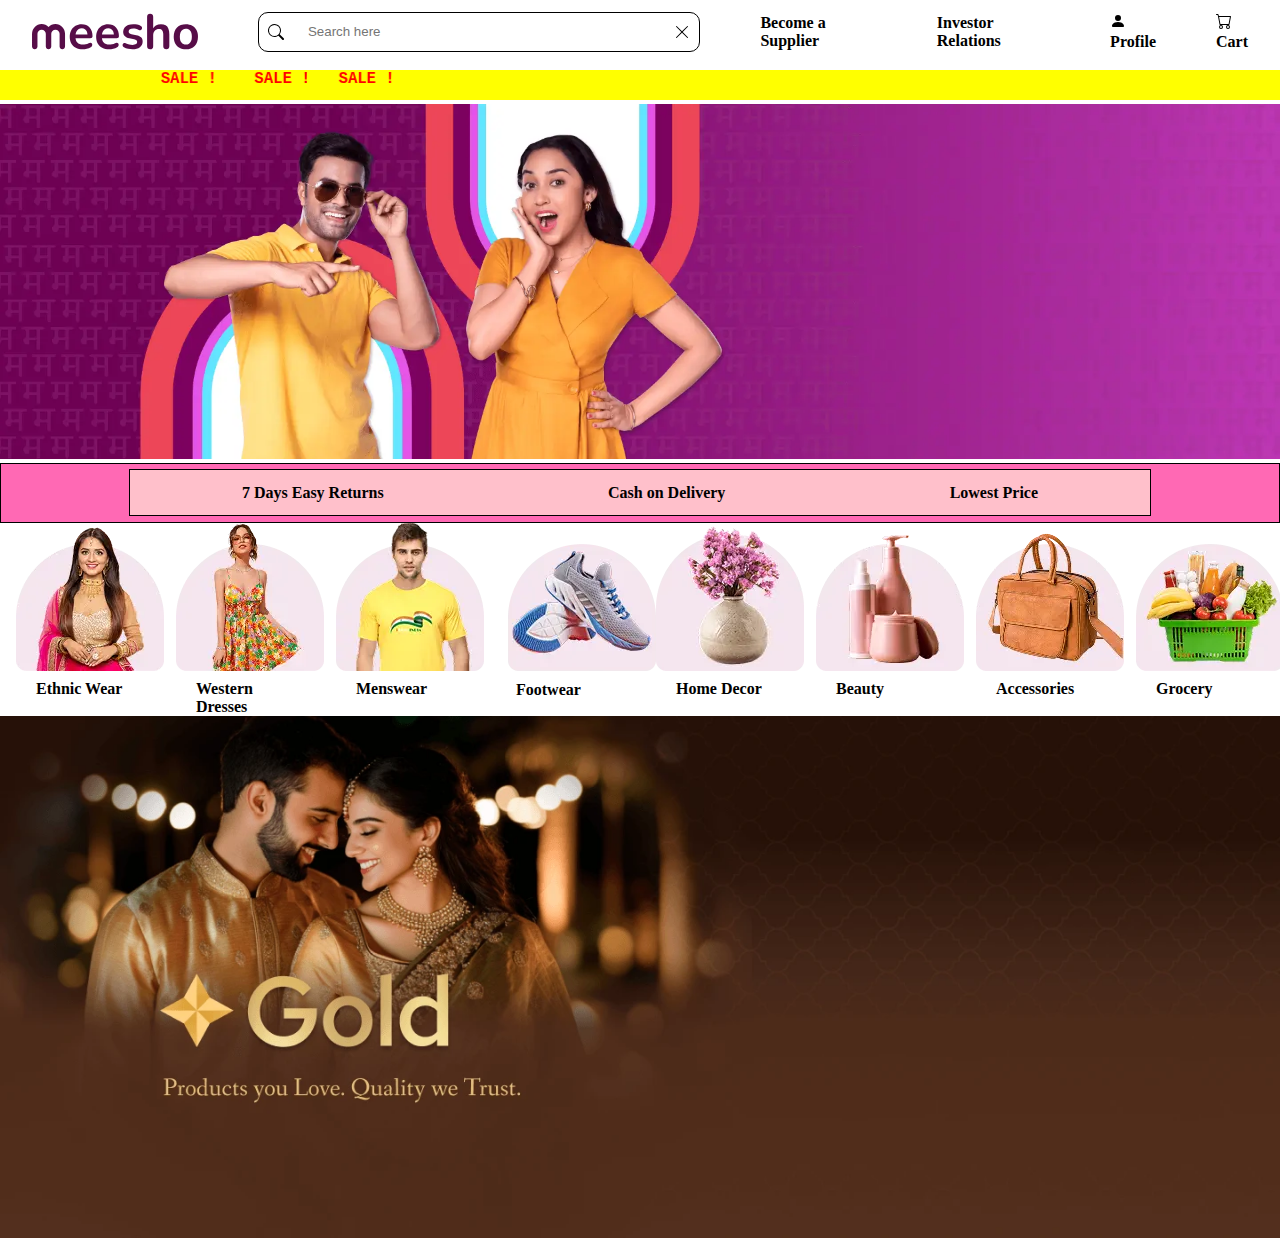
<file: index.html>
<!DOCTYPE html>
<html lang="en">
<head>
    <meta charset="UTF-8">
    <meta name="viewport" content="width=device-width, initial-scale=1.0">
    <title>Document</title>
    <link rel="stylesheet" href="style.css">
</head>
<body>
    <header>
        <nav>
            <div id="meesho-logo">
                <img id="logo" alt="Meesho Logo" src="./meeshologo.svg">
            </div>
            <div id="search-container">
                <svg xmlns="http://www.w3.org/2000/svg" width="16" height="16" fill="currentColor" class="bi bi-search" viewBox="0 0 16 16">
  <path d="M11.742 10.344a6.5 6.5 0 1 0-1.397 1.398h-.001q.044.06.098.115l3.85 3.85a1 1 0 0 0 1.415-1.414l-3.85-3.85a1 1 0 0 0-.115-.1zM12 6.5a5.5 5.5 0 1 1-11 0 5.5 5.5 0 0 1 11 0"/>
</svg>
                <input type="text" placeholder="Search here ">
                <svg id="cross" xmlns="http://www.w3.org/2000/svg" width="16" height="16" fill="currentColor" class="bi bi-x-lg" viewBox="0 0 16 16">
  <path d="M2.146 2.854a.5.5 0 1 1 .708-.708L8 7.293l5.146-5.147a.5.5 0 0 1 .708.708L8.707 8l5.147 5.146a.5.5 0 0 1-.708.708L8 8.707l-5.146 5.147a.5.5 0 0 1-.708-.708L7.293 8z"/>
</svg>
            </div>
            <div id="supplier-container">
                <h4>Become a Supplier</h4>
            </div>
            <div id="investor-container">
                <span><b>Investor Relations</b></span>
            </div>
            <div id="profile-container">
                <a href="login.html"><svg xmlns="http://www.w3.org/2000/svg" width="16" height="16" fill="currentColor" class="bi bi-person-fill" viewBox="0 0 16 16">
  <path d="M3 14s-1 0-1-1 1-4 6-4 6 3 6 4-1 1-1 1zm5-6a3 3 0 1 0 0-6 3 3 0 0 0 0 6"/>
</svg>
                <h4>Profile</h4>
                </a>
            </div>
            <div id="cart-container">
                <svg xmlns="http://www.w3.org/2000/svg" width="16" height="16" fill="currentColor" class="bi bi-cart" viewBox="0 0 16 16">
  <path d="M0 1.5A.5.5 0 0 1 .5 1H2a.5.5 0 0 1 .485.379L2.89 3H14.5a.5.5 0 0 1 .491.592l-1.5 8A.5.5 0 0 1 13 12H4a.5.5 0 0 1-.491-.408L2.01 3.607 1.61 2H.5a.5.5 0 0 1-.5-.5M3.102 4l1.313 7h8.17l1.313-7zM5 12a2 2 0 1 0 0 4 2 2 0 0 0 0-4m7 0a2 2 0 1 0 0 4 2 2 0 0 0 0-4m-7 1a1 1 0 1 1 0 2 1 1 0 0 1 0-2m7 0a1 1 0 1 1 0 2 1 1 0 0 1 0-2"/>
</svg>
                <h4>Cart</h4>
            </div>
        </nav>
    </header>
    <marquee behavior="alternate" scrollAmount="20" direction="right"><pre>SALE !    SALE !   SALE !</pre></marquee>
    <div id="messho-body">
        <img src="messho.webp" alt="WEB Image">
    </div>
    <div id="declare">
        <div id="declares">
            <div class="declare-item">7 Days Easy Returns</div>
            <div class="declare-item">Cash on Delivery</div>
            <div class="declare-item">Lowest Price</div>
        </div>
    </div>
    <div class="different-items">
        <div class="different">
            <img src="women-wear.webp" alt="">
            <div>Ethnic Wear</div>
        </div>
        <div class="different">
            <img src="western-wear.webp" alt="">
            <div>Western Dresses</div>
        </div>
        <div class="different">
            <img src="men-wear.webp" alt="">
            <div>Menswear</div>
        </div>
        <div class="different">
            <img src="footwar.webp" alt="">
            <div>Footwear</div>
        </div>
        <div class="different">
            <img src="home-decor.webp" alt="">
            <div>Home Decor</div>
        </div>
        <div class="different">
            <img src="beauty.webp" alt="">
            <div>Beauty</div>
        </div>
        <div class="different">
            <img src="accessorics.webp" alt="">
            <div>Accessories</div>
        </div>
        <div class="different">
            <img src="grocery.webp" alt="">
            <div>Grocery</div>
        </div>
    </div>
    <div class="gold">
        <img src="gold.webp" alt="">
    </div>
</body>
</html>
</file>
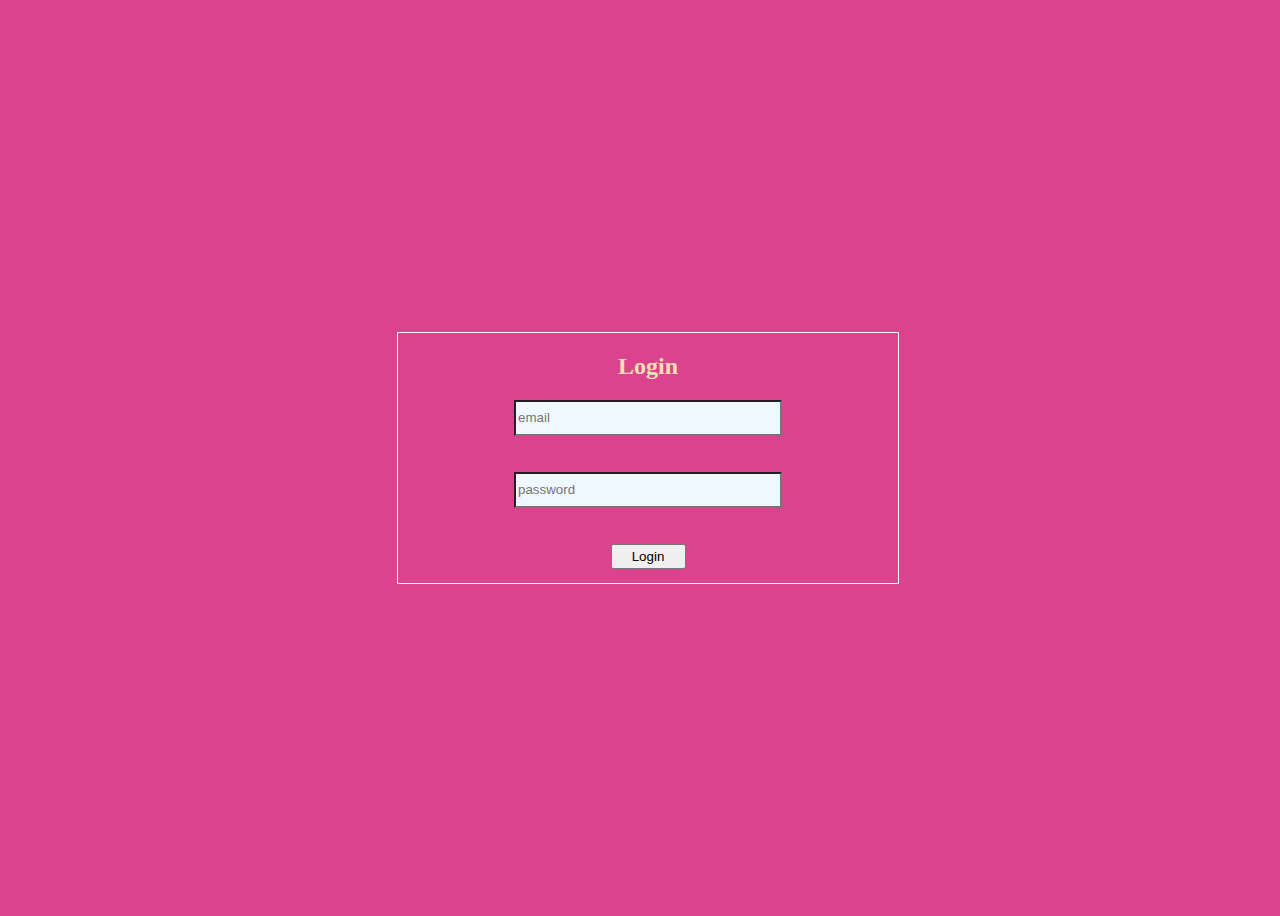
<file: login.html>
<!DOCTYPE html>
<html lang="en">
<head>
    <meta charset="UTF-8">
    <meta name="viewport" content="width=device-width, initial-scale=1.0">
    <title>Document</title>
    <style>
        body{
            background-color: rgb(219, 67, 143);
            height: 100vh;
            width: 100vw;
            display: flex;
            flex-direction: column;
            align-items: center;
            justify-content: center;
        }
        div{
            border: 1px solid white;
            height: 250px;
            width: 500px;
            display: flex;
            flex-direction: column;
            align-items: center;
            color: wheat;
        }
        input{
            background-color: aliceblue;
            height: 30px;
            width: 260px;
        }
        button{
            height: 25px;
            width: 75px;
        }
    </style>
</head>
<body>
    <div>
        <h2>Login</h2>
        <input type="text" placeholder="email"><br><br>
        <input type="password" placeholder="password"><br><br>
        <button type="submit">Login</button>
    </div>
</body>
</html>
</file>
<file: style.css>
*{
    padding: 0;
    margin: 0;
    box-sizing: border-box;
}
header{
    height: 70px;
    width: 100%;
    display: flex;
    align-content: center;
    justify-content: center;
    
}

nav{
    height: 90%;
    width: 95%;
    display: flex;
    align-items: center;
    gap: 60px;
    
}

#meesho-logo{
    width: 15%;
    display: flex;
    align-items: center;
    justify-content: center;
}



#search-container{
    background-color: #fff;
    width: 40%;
    height: 40px;
    border: 1px solid;
    display: flex;
    align-items: center;
    justify-content: space-around;
    border-radius: 10px;

}

#search-container input{
    height: 95%;
    width: 80%;
    padding: 5px;
    border: none;
    outline: none;
}

#suppiler-container{
    width: 30%;
    display: flex;
    align-items: center;
    justify-content: space-between;
}


#investor-container{
    display:flex;
}

#profile-container{
    display: block;
}
#profile-container a{
    color: black;
    text-decoration: none;
    
}
#profile-container:hover{
    text-decoration: underline;
    color: hotpink;
}

#cart-container{
    display: block;
    justify-content: center;
    align-items: center;
}

#messho-body img{
    width: 100%;
}

marquee{
    background-color: yellow;
    height: 30px;
    color: red;
    font-size: larger;
    font-weight: 900;
}
.gold{
    width: 100%;
    display: flex;
}

.gold img{
    
    width: 100%;
}

.different-items{
    width: 100%;
    display: grid;
    grid-template-columns: repeat(8,10%);
    justify-content: space-around;
    font-weight: bold;
}

.different div{
    margin: 5px;
    padding-left: 15px;
    height: 30px;

}

#declare{
    background-color: hotpink;
    border: 1px solid black;
    height: 60px;
    border: 1px solid;
    width: 100%;
    display: flex;
    align-items: center;
    justify-content: space-around;
}

#declares{
    background-color: pink;
    border: 1px solid;
    width: 80%;
    height: 80%;
    display: flex;
    align-items: center;
    justify-content: space-around;
    font-weight: bolder;
}

#declares div{
    display: flex;
    justify-content: space-around;
    align-items: center;
}
</file>
